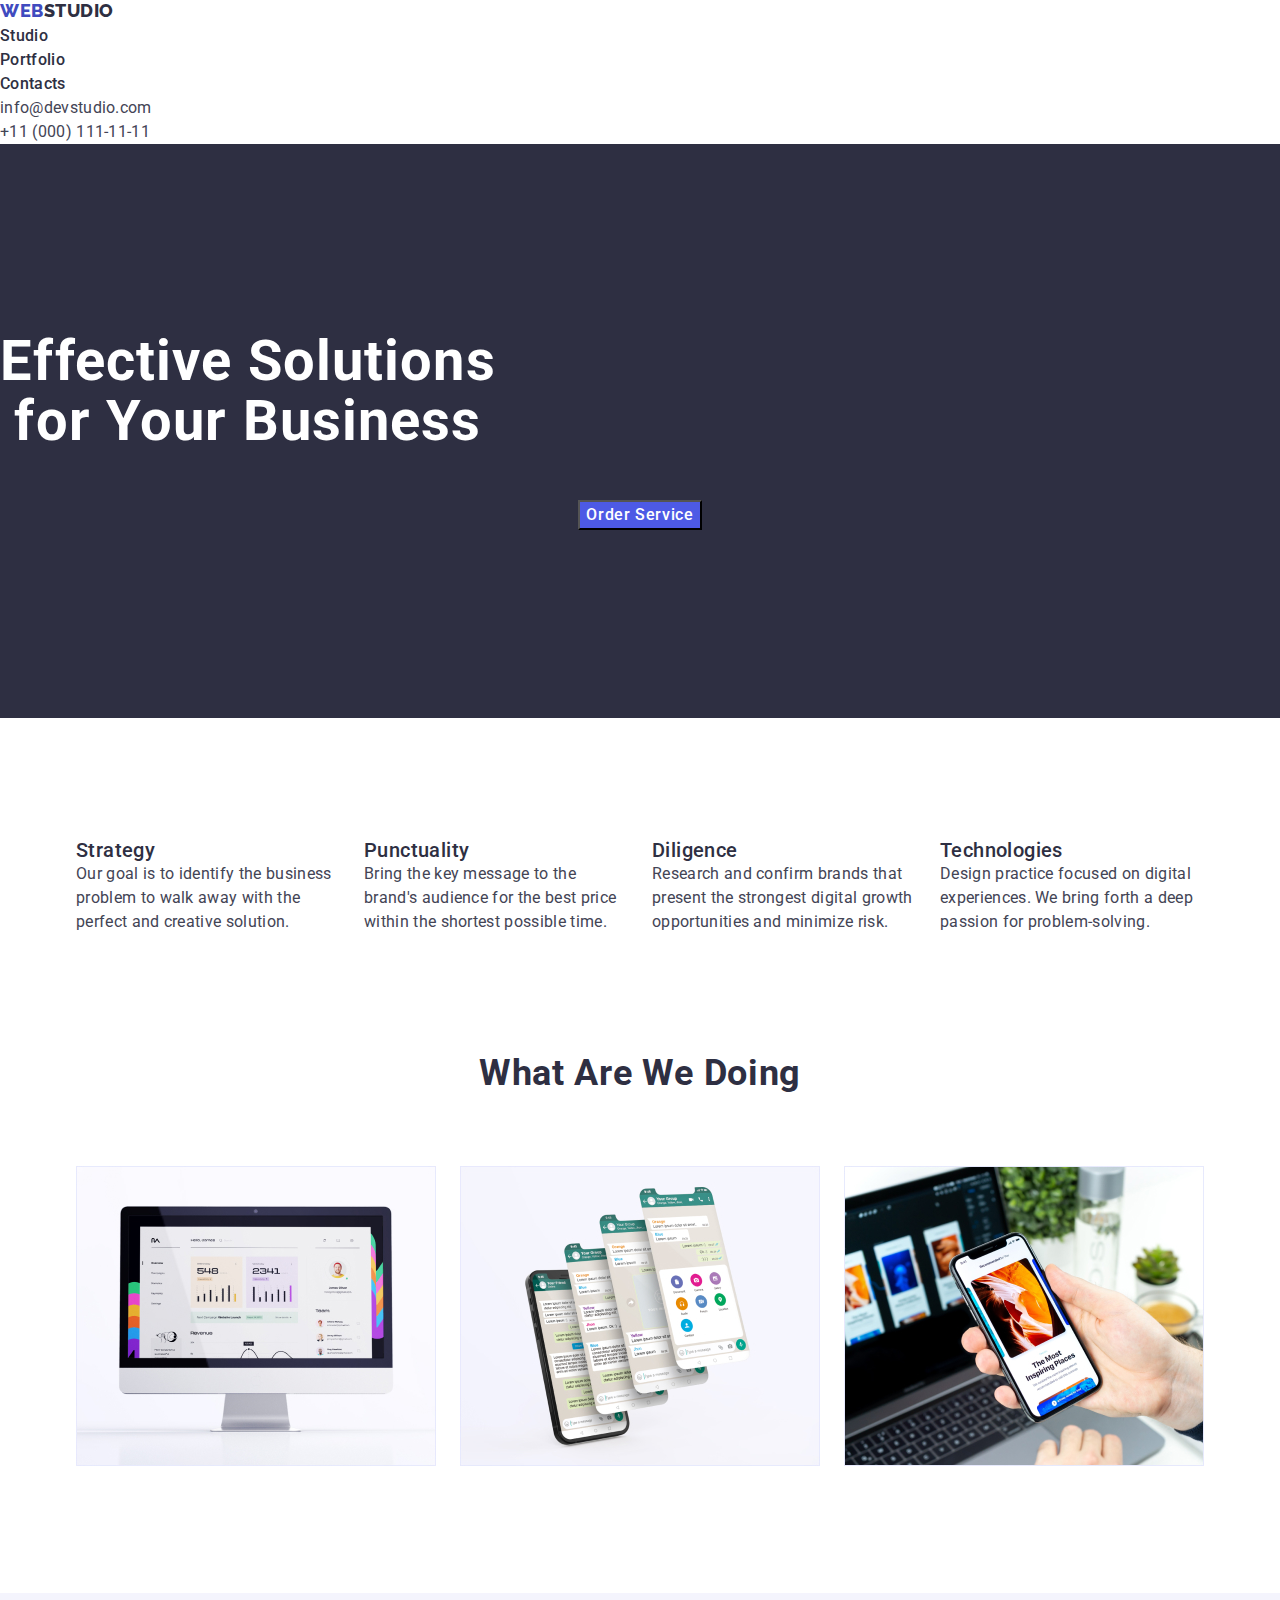
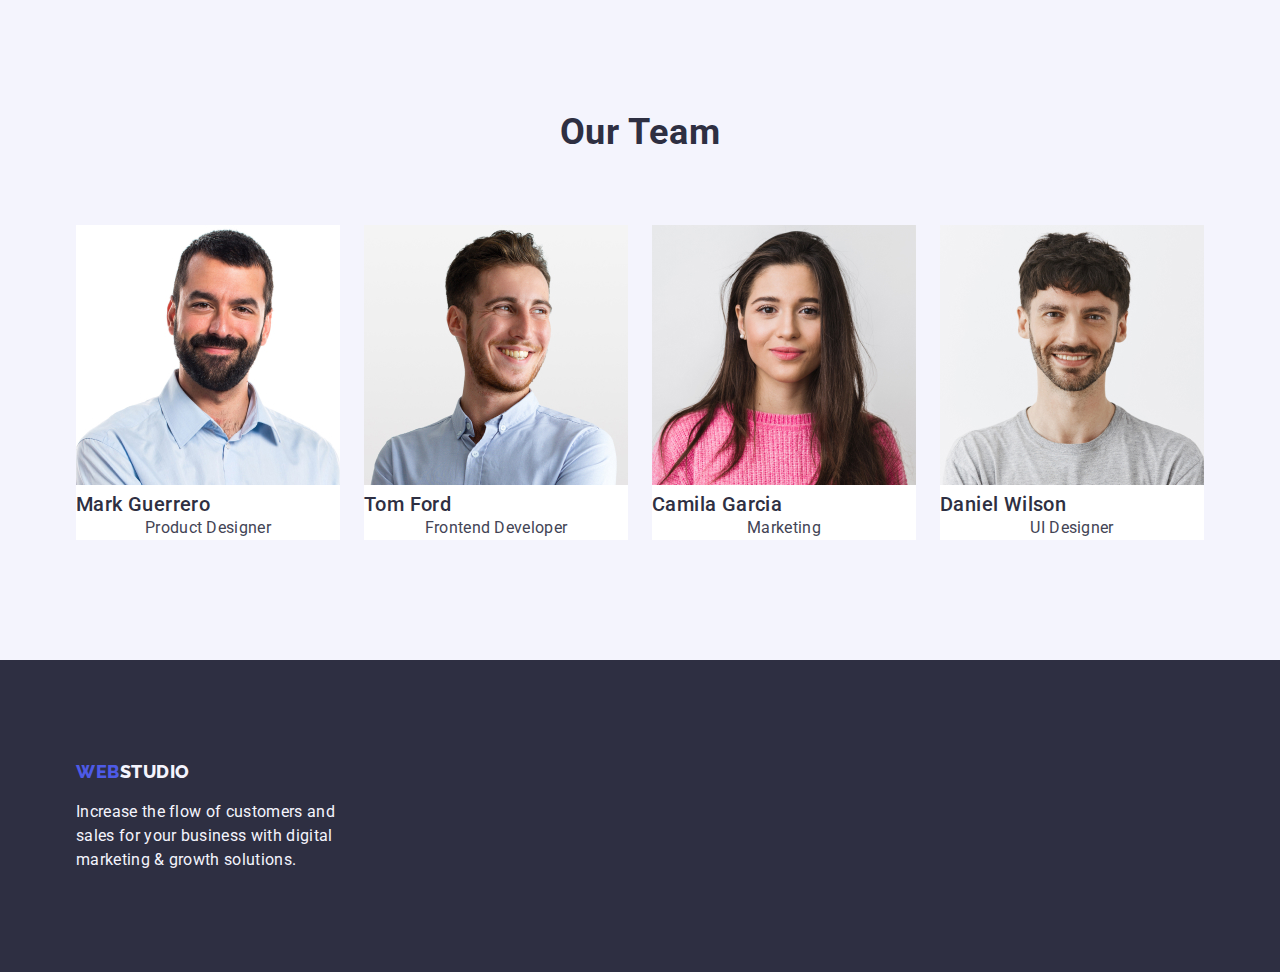
<file: index.html>
<!DOCTYPE html>
<html lang="en">
  <head>
    <meta charset="UTF-8" />
    <meta http-equiv="X-UA-Compatible" content="IE=edge" />
    <meta name="viewport" content="width=device-width, initial-scale=1.0" />
    <title>WEBStudio</title>
    <link rel="preconnect" href="https://fonts.googleapis.com" />
    <link rel="preconnect" href="https://fonts.gstatic.com" crossorigin />
    <link
      href="https://fonts.googleapis.com/css2?family=Raleway:wght@800&family=Roboto:wght@400;500;700&display=swap"
      rel="stylesheet"
    />
    <link
      rel="stylesheet"
      href="https://cdnjs.cloudflare.com/ajax/libs/modern-normalize/1.1.0/modern-normalize.min.css"
    />

    <link rel="stylesheet" href="./css/styles.css" />
  </head>
  <body>
    <header class="header">
      <nav class="nav">
        <a class="logo link" href="./index.html"
          >WEB<span class="color">Studio</span></a
        >
        <ul class="list">
          <li>
            <a class="menu link" href="./index.html">Studio</a>
          </li>
          <li>
            <a class="menu link" href="./portfolio.html">Portfolio</a>
          </li>
          <li>
            <a class="menu link" href="">Contacts</a>
          </li>
        </ul>
      </nav>
      <address class="contact">
        <ul class="list">
          <li>
            <a class="link" href="mailto:info@devstudio.com"
              >info@devstudio.com</a
            >
          </li>
          <li>
            <a class="link" href="tel:+110001111111">+11 (000) 111-11-11</a>
          </li>
        </ul>
      </address>
    </header>
    <main>
      <!-- Hero -->
      <section class="hero">
        <h1 class="hero-title">Effective Solutions for Your Business</h1>
        <button class="btn" type="button">Order Service</button>
      </section>
      <!-- Kind of activity -->
      <section class="section activity">
        <h2 class="section-title hidden">Kind of activity</h2>
        <ul class="list">
          <div class="container">
            <li>
              <h3 class="list-title">Strategy</h3>
              <p class="list-text">
                Our goal is to identify the business problem to walk away with
                the perfect and creative solution.
              </p>
            </li>
            <li>
              <h3 class="list-title">Punctuality</h3>
              <p class="list-text">
                Bring the key message to the brand's audience for the best price
                within the shortest possible time.
              </p>
            </li>
            <li>
              <h3 class="list-title">Diligence</h3>
              <p class="list-text">
                Research and confirm brands that present the strongest digital
                growth opportunities and minimize risk.
              </p>
            </li>
            <li>
              <h3 class="list-title">Technologies</h3>
              <p class="list-text">
                Design practice focused on digital experiences. We bring forth a
                deep passion for problem-solving.
              </p>
            </li>
          </div>
        </ul>
      </section>
      <!-- Products -->
      <section class="section products">
        <h2 class="section-title">What Are We Doing</h2>
        <ul class="list">
          <div class="container">
            <li>
              <img src="./images/imac.jpg" alt="imac" width="360" />
            </li>
            <li>
              <img src="./images/iphone.jpg" alt="iphone" width="360" />
            </li>
            <li>
              <img src="./images/macbook.jpg" alt="macbook" width="360" />
            </li>
          </div>
        </ul>
      </section>
      <!-- Team -->
      <section class="section team">
        <h2 class="section-title">Our Team</h2>
        <ul class="list">
          <div class="container">
            <li class="personal">
              <img src="./images/card1.jpg" alt="Mark Guerrero" width="264" />
              <h3 class="list-title">Mark Guerrero</h3>
              <p class="prof">Product Designer</p>
            </li>
            <li class="personal">
              <img src="./images/card2.jpg" alt="Tom Ford" width="264" />
              <h3 class="list-title">Tom Ford</h3>
              <p class="prof">Frontend Developer</p>
            </li>
            <li class="personal">
              <img src="./images/card3.jpg" alt="Camila Garcia" width="264" />
              <h3 class="list-title">Camila Garcia</h3>
              <p class="prof">Marketing</p>
            </li>
            <li class="personal">
              <img src="./images/card4.jpg" alt="Daniel Wilson" width="264" />
              <h3 class="list-title">Daniel Wilson</h3>
              <p class="prof">UI Designer</p>
            </li>
          </div>
        </ul>
      </section>
    </main>
    <footer class="footer">
      <div class="container">
        <a class="logo link" href="./index.html"
          >WEB<span class="color">Studio</span></a
        >
        <p class="text">
          Increase the flow of customers and sales for your business with
          digital marketing & growth solutions.
        </p>
      </div>
    </footer>
  </body>
</html>
</file>
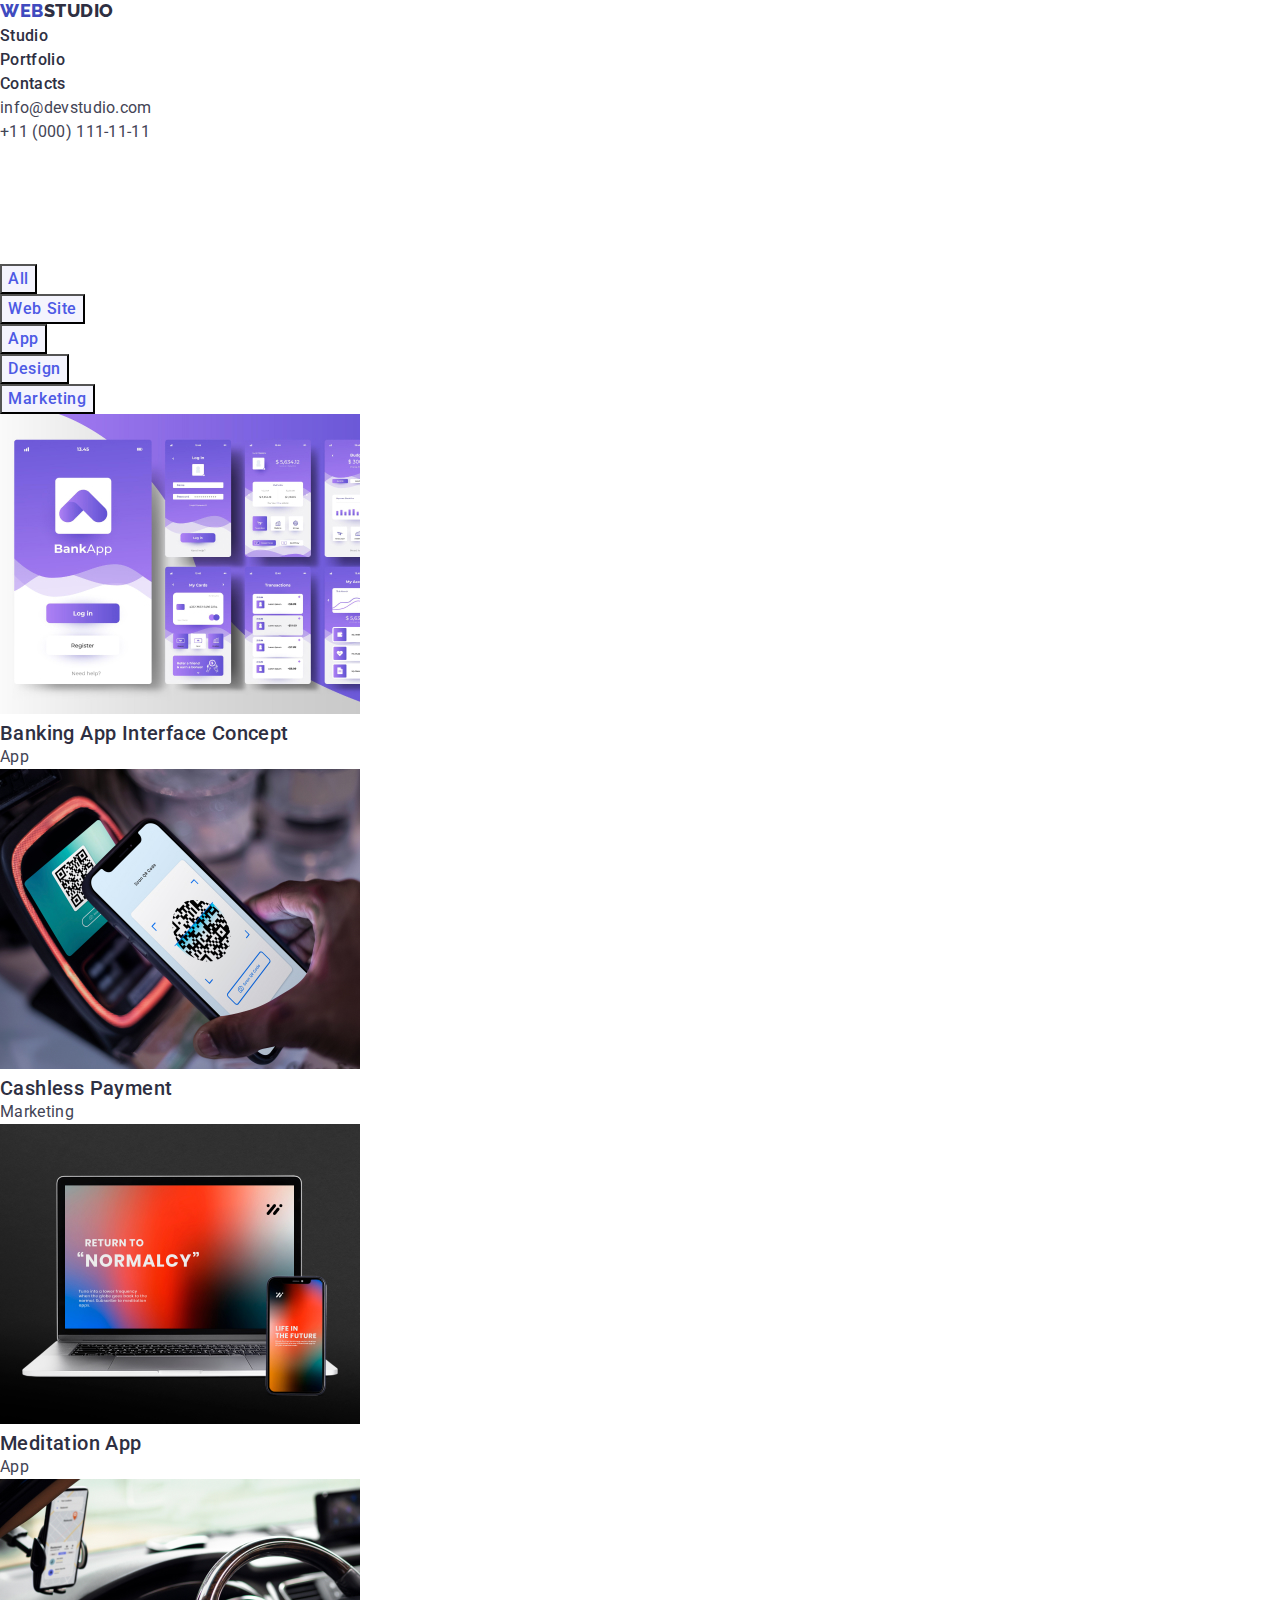
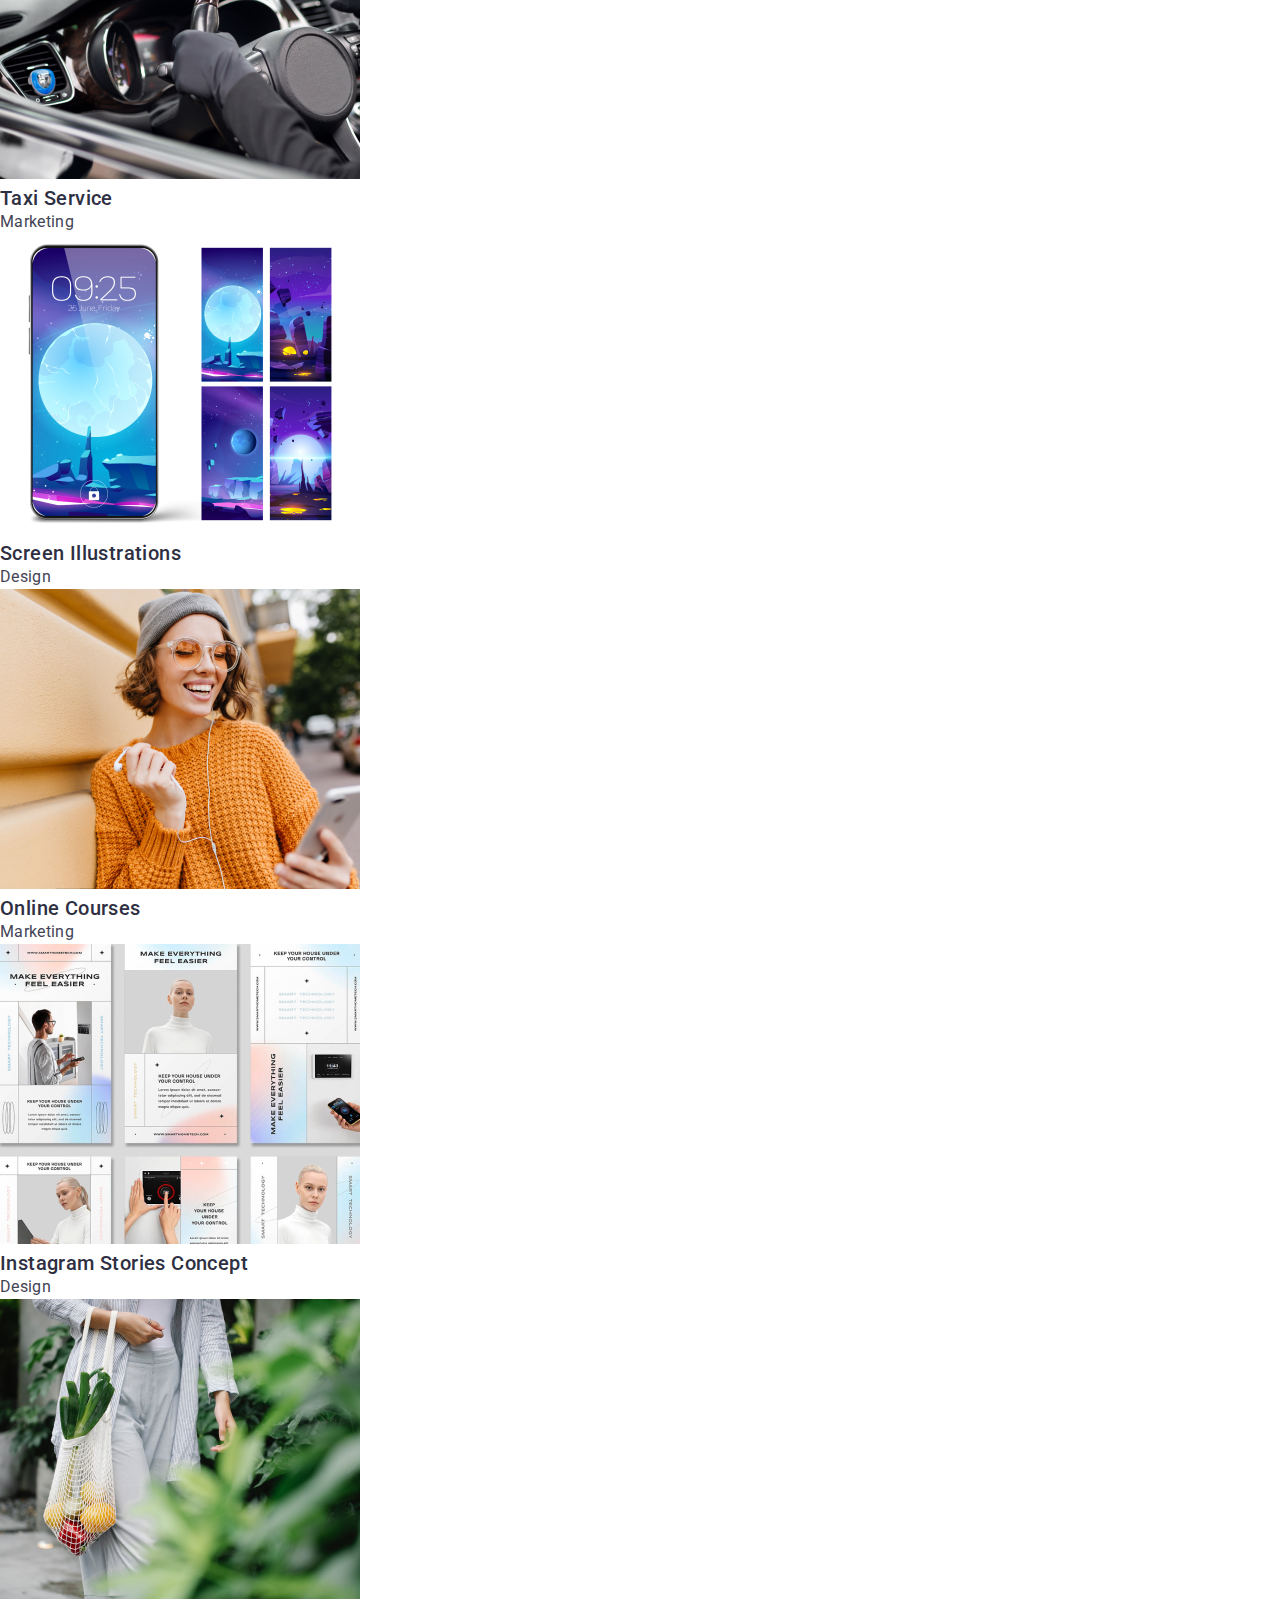
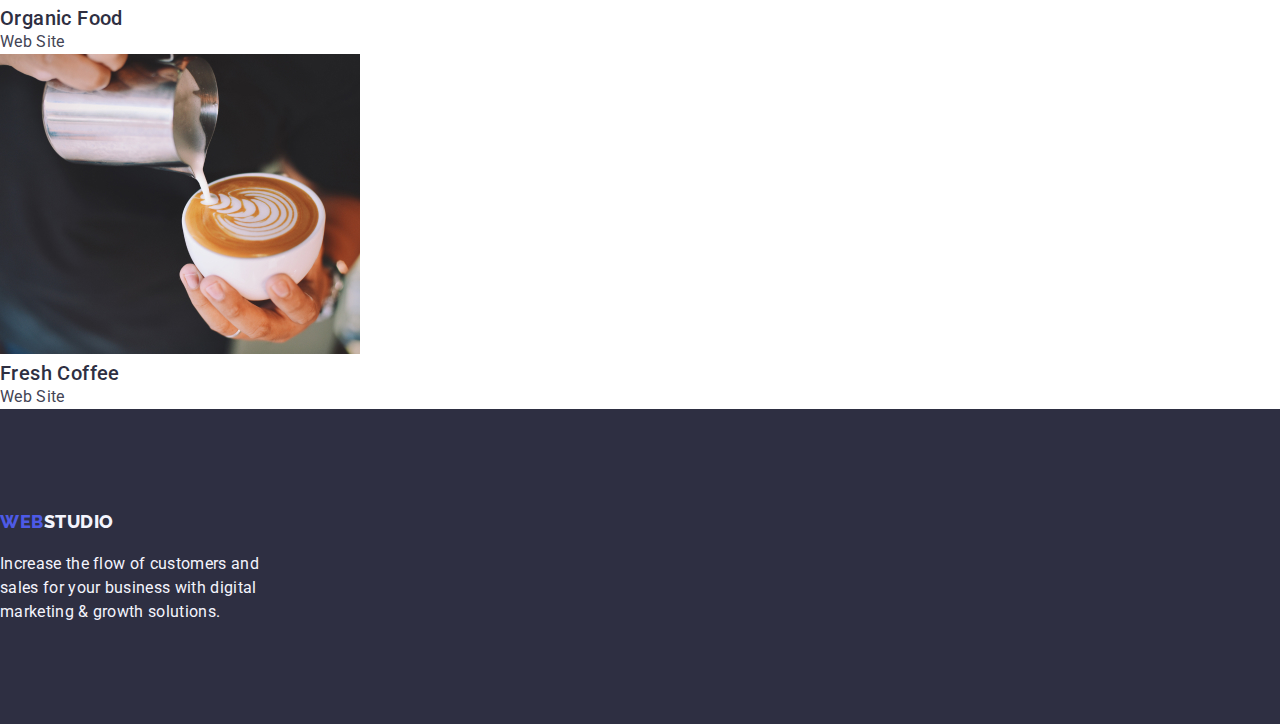
<file: portfolio.html>
<!DOCTYPE html>
<html lang="en">
  <head>
    <meta charset="UTF-8" />
    <meta http-equiv="X-UA-Compatible" content="IE=edge" />
    <meta name="viewport" content="width=device-width, initial-scale=1.0" />
    <title>Portfolio</title>
    <link rel="preconnect" href="https://fonts.googleapis.com" />
    <link rel="preconnect" href="https://fonts.gstatic.com" crossorigin />
    <link
      href="https://fonts.googleapis.com/css2?family=Raleway:wght@800&family=Roboto:wght@400;500;700&display=swap"
      rel="stylesheet"
    />
    <link
      rel="stylesheet"
      href="https://cdnjs.cloudflare.com/ajax/libs/modern-normalize/1.1.0/modern-normalize.min.css"
    />

    <link rel="stylesheet" href="./css/styles.css" />
  </head>
  <body>
    <header class="header">
      <nav class="nav">
        <a class="logo link" href="./index.html"
          >WEB<span class="color">Studio</span></a
        >
        <ul class="list">
          <li>
            <a class="menu link" href="./index.html">Studio</a>
          </li>
          <li>
            <a class="menu link" href="./portfolio.html">Portfolio</a>
          </li>
          <li>
            <a class="menu link" href="">Contacts</a>
          </li>
        </ul>
      </nav>
      <address class="contact">
        <ul class="list">
          <li>
            <a class="link" href="mailto:info@devstudio.com"
              >info@devstudio.com</a
            >
          </li>
          <li>
            <a class="link" href="tel:+110001111111">+11 (000) 111-11-11</a>
          </li>
        </ul>
      </address>
    </header>
    <main>
      <section class="section">
        <h1 class="hidden">WebStudio Projects</h1>
        <ul class="list">
          <li><button class="filter" type="button">All</button></li>
          <li><button class="filter" type="button">Web Site</button></li>
          <li><button class="filter" type="button">App</button></li>
          <li><button class="filter" type="button">Design</button></li>
          <li><button class="filter" type="button">Marketing</button></li>
        </ul>
        <ul class="list projects">
          <li>
            <a class="link" href=""
              ><img
                src="./images/bankapp.jpg"
                alt="Banking App Interface Concept"
              />
              <h2 class="list-title">Banking App Interface Concept</h2>
              <p class="type">App</p></a
            >
          </li>
          <li>
            <a class="link" href=""
              ><img src="./images/cashpay.jpg" alt="Cashless Payment" />
              <h2 class="list-title">Cashless Payment</h2>
              <p class="type">Marketing</p></a
            >
          </li>
          <li>
            <a class="link" href=""
              ><img src="./images/medapp.jpg" alt="Meditation App" />
              <h2 class="list-title">Meditation App</h2>
              <p class="type">App</p></a
            >
          </li>
          <li>
            <a class="link" href=""
              ><img src="./images/taxiserv.jpg" alt="Taxi Service" />
              <h2 class="list-title">Taxi Service</h2>
              <p class="type">Marketing</p></a
            >
          </li>
          <li>
            <a class="link" href=""
              ><img src="./images/screenill.jpg" alt="Screen Illustrations" />
              <h2 class="list-title">Screen Illustrations</h2>
              <p class="type">Design</p>
            </a>
          </li>
          <li>
            <a class="link" href=""
              ><img src="./images/onlinecourse.jpg" alt="Online Courses" />
              <h2 class="list-title">Online Courses</h2>
              <p class="type">Marketing</p></a
            >
          </li>
          <li>
            <a class="link" href=""
              ><img
                src="./images/instastories.jpg"
                alt="Instagram Stories Concept"
              />
              <h2 class="list-title">Instagram Stories Concept</h2>
              <p class="type">Design</p></a
            >
          </li>
          <li>
            <a class="link" href=""
              ><img src="./images/orgfood.jpg" alt="Organic Food" />
              <h2 class="list-title">Organic Food</h2>
              <p class="type">Web Site</p></a
            >
          </li>
          <li>
            <a class="link" href=""
              ><img src="./images/frcoffee.jpg" alt="Fresh Coffee" />
              <h2 class="list-title">Fresh Coffee</h2>
              <p class="type">Web Site</p></a
            >
          </li>
        </ul>
      </section>
    </main>
    <footer class="footer">
      <a class="logo link" href="./index.html"
        >WEB<span class="color">Studio</span></a
      >
      <p class="text">
        Increase the flow of customers and sales for your business with digital
        marketing & growth solutions.
      </p>
    </footer>
  </body>
</html>
</file>
<file: css/styles.css>
/* 
OCEAN #404BBF
NAVYBLUE #2E2F42 
SLATE #434455
WHITE #ffffff
IRIS #4D5AE5 
CLOUD #F4F4FD
CORNFLOWER #e7e9fc;
*/

:root {
  --main-color-text: #434455;
  --secondary-color-text: #2e2f42;
  --third-color-text: #f4f4fd;
  --alt-color: #ffffff;
  --alt-secondary-color-text: #4d5ae5;
  --alt-secondary-color-btn: #404bbf;
  --secondary-color-btn: #e7e9fc;
}

h1,
h2,
h3,
h4,
h5,
h6,
p,
ul {
  margin: 0;
  padding: 0;
}

/* Container */
.container {
  width: 1158px;
  padding: 0 15px;
  margin-left: auto;
  margin-right: auto;
  display: flex;
  text-align: center;
  justify-content: space-between;
}

.list {
  list-style: none;
}

.hidden {
  display: none;
}

body {
  background-color: var(--alt-color);
  color: #434455;

  font-family: 'Roboto', sans-serif;
  font-style: normal;
  font-weight: 400;
  font-size: 16px;
  line-height: 1.5;

  letter-spacing: 0.02em;
}

/* Header */
.nav .menu {
  color: var(--secondary-color-text);
  text-decoration: none;

  font-weight: 500;
  /* identical to box height, or 150% */
}

.contact .link {
  color: var(--main-color-text);
  text-decoration: none;

  font-style: normal;
}

.contact {
  font-style: normal;
}

.logo {
  color: var(--alt-secondary-color-text);

  text-decoration: none;

  font-family: 'Raleway', sans-serif;
  font-style: normal;
  font-weight: 800;
  font-size: 18px;
  line-height: 1.17;
  /* identical to box height, or 117% */

  letter-spacing: 0.03em;
  text-transform: uppercase;
}
.logo .color {
  color: var(--secondary-color-text);
}

.nav .link:hover,
.contact .link:hover,
.nav .link:focus,
.contact .link:focus {
  color: var(--alt-secondary-color-btn);
}

/* Hero */
.hero {
  padding: 188px 0;
  background-color: var(--secondary-color-text);

  text-align: center;
}
.hero-title {
  width: 496px;
  color: var(--alt-color);

  font-weight: 700;
  font-size: 56px;
  line-height: 1.07;
  /* or 107% */

  text-align: center;
  letter-spacing: 0.02em;
}

.hero .btn {
  margin-top: 48px;
  color: var(--alt-color);
  background-color: var(--alt-secondary-color-text);
  cursor: pointer;
  font-family: 'Roboto', sans-serif;
  font-weight: 500;
  font-size: 16px;
  line-height: 1.5;
  /* identical to box height, or 150% */
  letter-spacing: 0.04em;
}

.hero .btn:hover,
.hero .btn:focus {
  background-color: var(--alt-secondary-color-btn);
}

/* Section */

.section {
  padding-top: 120px;
}

.section-title {
  padding-bottom: 72px;
  color: var(--secondary-color-text);

  font-weight: 700;
  font-size: 36px;
  line-height: 1.11;
  /* identical to box height, or 111% */

  text-align: center;
  text-transform: capitalize;
  letter-spacing: 0.02em;
}

.section .list-title {
  text-align: left;
  color: var(--secondary-color-text);

  font-weight: 500;
  font-size: 20px;
  line-height: 1.2;
  /* identical to box height, or 120% */

  letter-spacing: 0.02em;
}

.activity .section {
  padding-bottom: 0px;
}

.activity .list-text {
  width: 264px;
  text-align: left;
}

.products.section {
  padding-bottom: 120px;
}

.team {
  padding-top: 120px;
  padding-bottom: 120px;
  background-color: var(--third-color-text);
}

.personal {
  background-color: var(--alt-color);
}

.prof {
  font-size: 16px;
}

/* Footer */
.footer {
  padding: 101.5px 0 100px 0;
  background-color: var(--secondary-color-text);
}

.footer .container {
  flex-direction: column;
  text-align: start;
}

.footer .logo {
  color: var(--alt-secondary-color-text);
  text-decoration: none;
}

.footer .color {
  color: var(--third-color-text);
}
.footer .text {
  margin-top: 17.5px;
  width: 264px;
  color: var(--third-color-text);
}

/* Portfolio */
.filter {
  color: var(--alt-secondary-color-text);
  background-color: var(--third-color-text);
  cursor: pointer;

  font-family: 'Roboto', sans-serif;
  font-style: normal;
  font-weight: 500;
  font-size: 16px;
  line-height: 1.5;

  /* identical to box height, or 150% */

  letter-spacing: 0.04em;
}

.filter:hover,
.filter:focus {
  color: var(--alt-color);
  background-color: var(--alt-secondary-color-btn);
}

.list.projects .link,
.type {
  text-decoration: none;
  color: var(--main-color-text);

  letter-spacing: 0.02em;
}
</file>
